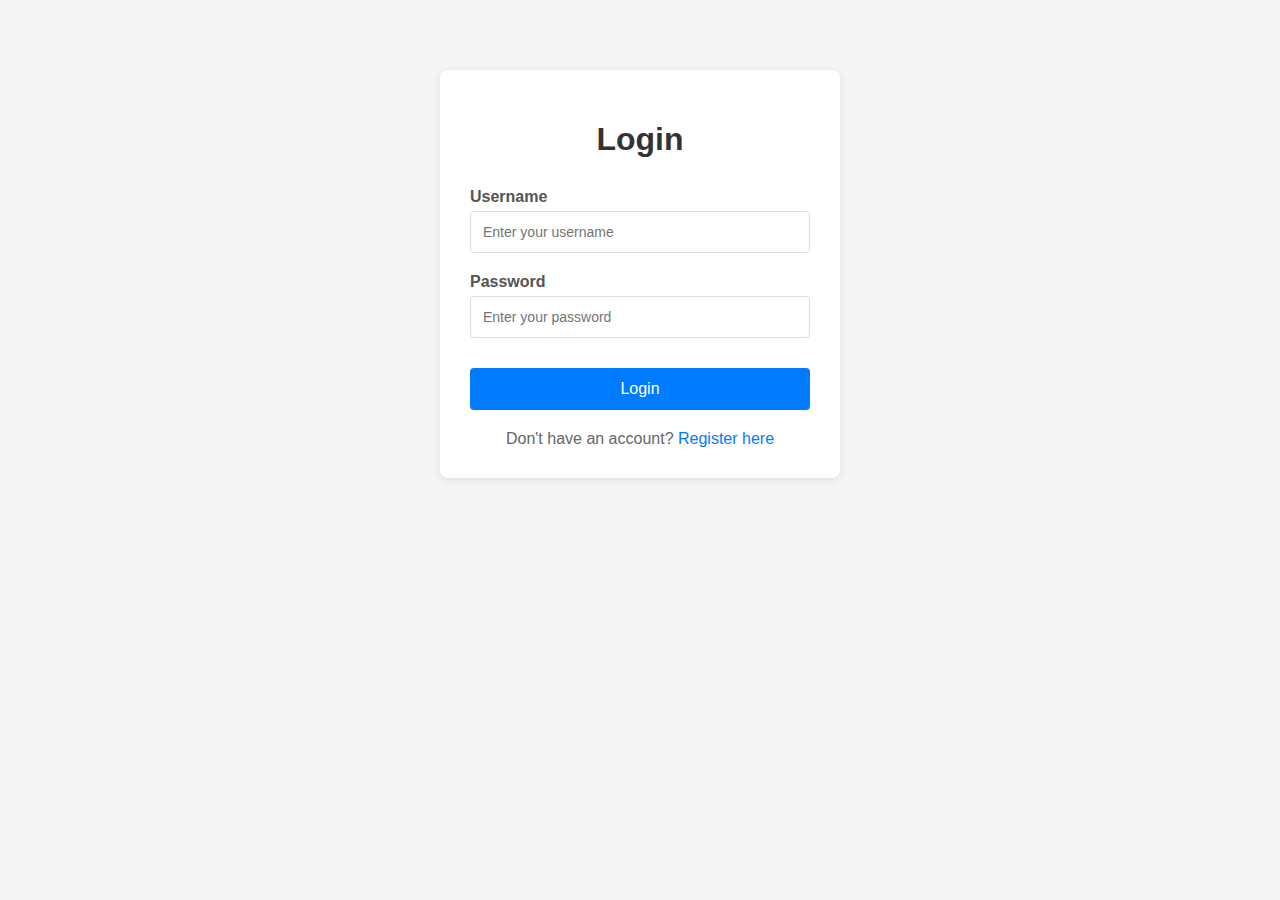
<file: index.html>
<!DOCTYPE html>
<html lang="en">
  <head>
    <meta charset="UTF-8" />
    <meta name="viewport" content="width=device-width, initial-scale=1.0" />
    <link rel="icon" type="image/x-icon" href="assets/images/favicon.ico" />
    <link rel="stylesheet" href="assets/css/styles.css" />
    <title>P2P Escrow - Trades</title>
    <style>
      body {
        font-family: Arial, sans-serif;
        max-width: 1200px;
        margin: 0 auto;
        padding: 20px;
      }
      h1 {
        color: #333;
      }
      .nav-links {
        margin: 20px 0;
      }
      .nav-links a {
        display: inline-block;
        padding: 10px 20px;
        background: #007bff;
        color: white;
        text-decoration: none;
        border-radius: 5px;
        margin-right: 10px;
      }
      .nav-links a:hover {
        background: #0056b3;
      }
      .nav-links a.chat-link {
        background: #28a745;
      }
      .nav-links a.chat-link:hover {
        background: #218838;
      }
      #trade-list {
        margin-top: 20px;
      }
      .trade-item {
        padding: 15px;
        border: 1px solid #ccc;
        margin: 10px 0;
        border-radius: 5px;
        background: #f9f9f9;
      }
      .trade-item a {
        color: #007bff;
        text-decoration: none;
        font-weight: bold;
      }
      .trade-item a:hover {
        text-decoration: underline;
      }
      .status {
        display: inline-block;
        padding: 3px 8px;
        border-radius: 3px;
        font-size: 12px;
        font-weight: bold;
      }
      .status.open {
        background: #28a745;
        color: white;
      }
      .status.in_progress {
        background: #ffc107;
        color: black;
      }
      .status.completed {
        background: #6c757d;
        color: white;
      }
      .status.cancelled {
        background: #dc3545;
        color: white;
      }
      .error {
        color: red;
        padding: 10px;
        background: #fee;
        border-radius: 5px;
      }
      .loading {
        color: #666;
        font-style: italic;
      }
    </style>
  </head>
  <body>
    <h1>P2P Escrow Trades</h1>

    <div class="nav-links">
      <a href="create_trade.html">Create a Trade</a>
      <a href="chats.html" class="chat-link">💬 My Chats</a>
      <a href="#" onclick="loadTrades(); return false;">Refresh</a>
      <span id="user-info" style="float: right; color: #666"></span>
    </div>

    <div id="trade-list">
      <p class="loading">Loading trades...</p>
    </div>

    <script src="assets/js/notification-system.js"></script>
    <script>
      const API_BASE = "http://localhost:8000";

      const userId = localStorage.getItem("user_id");
      const username = localStorage.getItem("username");

      if (!userId) {
        window.location.href = "login.html";
      }

      const userInfo = document.getElementById("user-info");
      if (userInfo && username) {
        userInfo.innerHTML = `
    Logged in as: <strong>${username}</strong> (ID: ${userId}) | 
    <a href="#" onclick="logout(); return false;">Logout</a>
  `;
      }

      function logout() {
        if (confirm("Are you sure you want to logout?")) {
          localStorage.removeItem("user_id");
          localStorage.removeItem("username");
          localStorage.removeItem("wallets");
          window.location.href = "login.html";
        }
      }

      async function loadTrades() {
        const container = document.getElementById("trade-list");
        container.innerHTML = '<p class="loading">Loading trades...</p>';

        try {
          const response = await fetch(`${API_BASE}/trades`);
          const result = await response.json();

          if (!result.success) {
            throw new Error(result.message || "Failed to load trades");
          }

          const trades = result.data;

          if (trades.length === 0) {
            container.innerHTML =
              '<p>No trades found. <a href="create_trade.html">Create one now!</a></p>';
            return;
          }

          container.innerHTML = trades
            .map(
              (trade) => `
      <div class="trade-item">
        <div>
          <a href="trade.html?trade=${trade.id}">Trade #${trade.id}</a>
          <span class="status ${
            trade.status
          }">${trade.status.toUpperCase()}</span>
        </div>
        <div style="margin-top: 8px;">
          <strong>${trade.asset}:</strong> ${trade.amount} | 
          <strong>Seller:</strong> ${trade.seller_name} | 
          <strong>Buyer:</strong> ${trade.buyer_name || "None"}
        </div>
      </div>
    `
            )
            .join("");
        } catch (error) {
          console.error("Error loading trades:", error);
          container.innerHTML = `
      <div class="error">
        <strong>Error loading trades:</strong> ${error.message}
        <br><br>
        Make sure your backend server is running on ${API_BASE}
      </div>
    `;
        }
      }

      loadTrades();
      // setInterval(loadTrades, 30000);
    </script>
    <!-- <script>
    const API_BASE = 'http://localhost:8000';

    // Check if user is logged in
    const userId = localStorage.getItem('user_id');
    const username = localStorage.getItem('username');

    if (!userId) {
      // Redirect to login if not logged in
      window.location.href = 'login.html';
    }

    // Display user info
    const userInfo = document.getElementById('user-info');
    if (userInfo && username) {
      userInfo.innerHTML = `
        Logged in as: <strong>${username}</strong> (ID: ${userId}) | 
        <a href="#" onclick="logout(); return false;">Logout</a>
      `;
    }

    function logout() {
      if (confirm('Are you sure you want to logout?')) {
        localStorage.removeItem('user_id');
        localStorage.removeItem('username');
        localStorage.removeItem('wallets');
        window.location.href = 'login.html';
      }
    }

    async function loadTrades() {
      const container = document.getElementById('trade-list');
      container.innerHTML = '<p class="loading">Loading trades...</p>';
      
      try {
        const response = await fetch(`${API_BASE}/trades`);
        
        if (!response.ok) {
          throw new Error(`HTTP error! status: ${response.status}`);
        }
        
        const trades = await response.json();
        
        if (trades.length === 0) {
          container.innerHTML = '<p>No trades found. <a href="create_trade.html">Create one now!</a></p>';
          return;
        }
        
        container.innerHTML = trades.map(trade => `
          <div class="trade-item">
            <div>
              <a href="trade.html?trade=${trade.id}">Trade #${trade.id}</a>
              <span class="status ${trade.status}">${trade.status.toUpperCase()}</span>
            </div>
            <div style="margin-top: 8px;">
              <strong>${trade.asset}:</strong> ${trade.amount} | 
              <strong>Seller:</strong> ${trade.seller_name} | 
              <strong>Buyer:</strong> ${trade.buyer_name || 'None'}
            </div>
          </div>
        `).join('');
        
      } catch (error) {
        console.error('Error loading trades:', error);
        container.innerHTML = `
          <div class="error">
            <strong>Error loading trades:</strong> ${error.message}
            <br><br>
            Make sure your backend server is running on ${API_BASE}
          </div>
        `;
      }
    }
    
    // Load trades when page loads
    loadTrades();
    
    // Optional: Auto-refresh every 30 seconds
    setInterval(loadTrades, 30000);
  </script> -->
  </body>
</html>
</file>
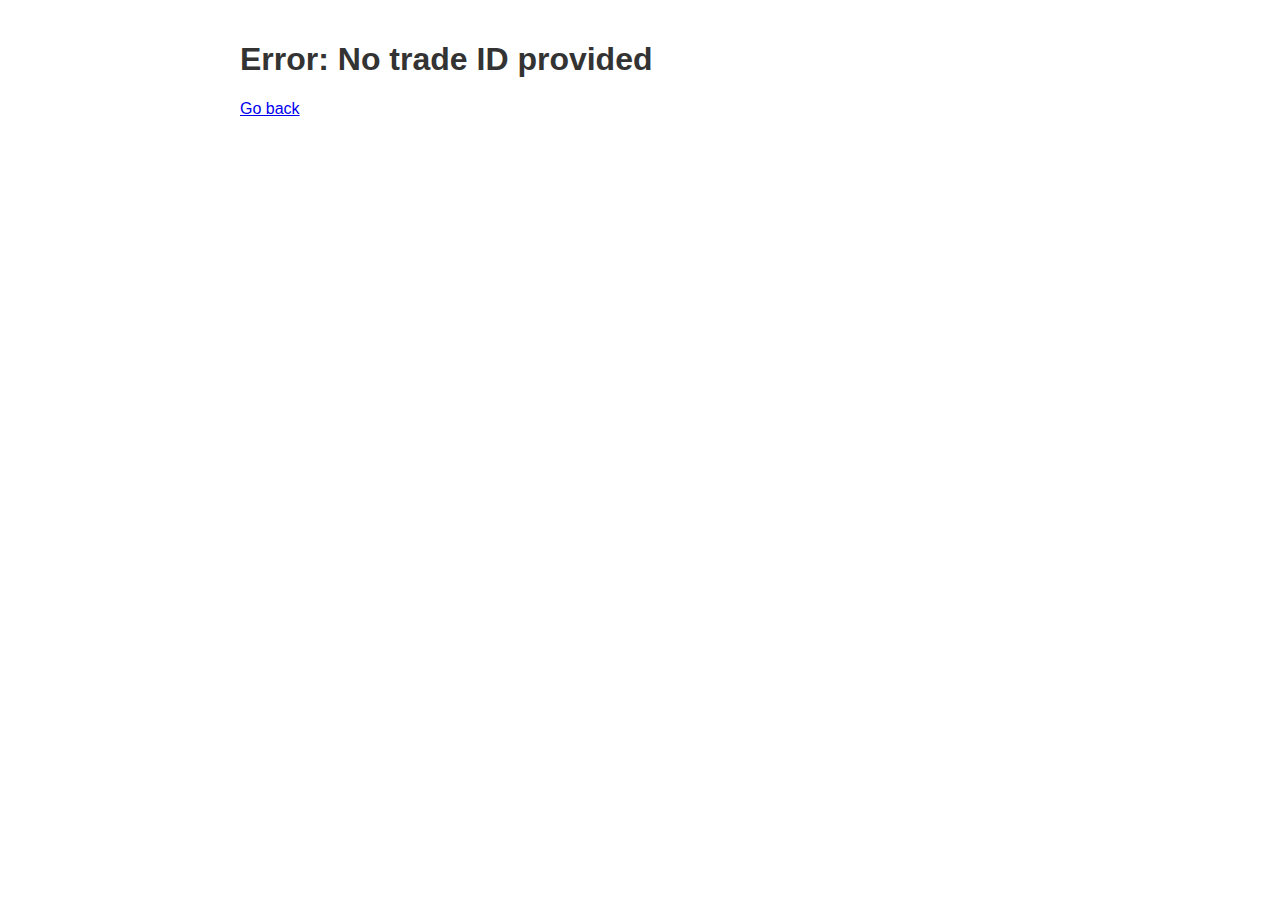
<file: chat copy.html>
<!DOCTYPE html>
<html lang="en">
  <head>
    <meta charset="UTF-8" />
    <meta name="viewport" content="width=device-width, initial-scale=1.0" />
    <title>Trade Chat - P2P Escrow</title>
    <style>
      body {
        font-family: Arial, sans-serif;
        max-width: 800px;
        margin: 0 auto;
        padding: 20px;
      }
      h1 {
        color: #333;
      }
      .nav-links {
        margin: 20px 0;
      }
      .nav-links a {
        color: #007bff;
        text-decoration: none;
      }
      .nav-links a:hover {
        text-decoration: underline;
      }
      .connection-status {
        padding: 10px;
        border-radius: 5px;
        margin: 10px 0;
        font-weight: bold;
      }
      .connected {
        background: #d4edda;
        color: #155724;
      }
      .disconnected {
        background: #f8d7da;
        color: #721c24;
      }
      .connecting {
        background: #fff3cd;
        color: #856404;
      }
      .user-input {
        margin: 15px 0;
        padding: 15px;
        background: #f9f9f9;
        border-radius: 5px;
      }
      .user-input input {
        padding: 8px;
        border: 1px solid #ccc;
        border-radius: 3px;
        width: 100px;
        margin-right: 10px;
      }
      .user-input button {
        padding: 8px 15px;
        background: #007bff;
        color: white;
        border: none;
        border-radius: 3px;
        cursor: pointer;
      }
      .user-input button:hover {
        background: #0056b3;
      }
      #chat-box {
        border: 1px solid #ccc;
        height: 400px;
        overflow-y: auto;
        padding: 15px;
        background: white;
        border-radius: 5px;
        margin: 15px 0;
      }
      .msg {
        margin: 10px 0;
        padding: 10px;
        border-radius: 5px;
      }
      .msg.me {
        background: #e3f2fd;
        text-align: right;
      }
      .msg.other {
        background: #f5f5f5;
      }
      .msg-sender {
        font-weight: bold;
        margin-bottom: 5px;
      }
      .msg.me .msg-sender {
        color: #1976d2;
      }
      .msg.other .msg-sender {
        color: #388e3c;
      }
      .msg-text {
        color: #333;
      }
      .msg-time {
        font-size: 11px;
        color: #666;
        margin-top: 5px;
      }
      #chat-form {
        display: flex;
        gap: 10px;
      }
      #message {
        flex: 1;
        padding: 10px;
        border: 1px solid #ccc;
        border-radius: 5px;
        font-size: 14px;
      }
      #chat-form button {
        padding: 10px 30px;
        background: #007bff;
        color: white;
        border: none;
        border-radius: 5px;
        cursor: pointer;
        font-size: 14px;
      }
      #chat-form button:hover {
        background: #0056b3;
      }
      #chat-form button:disabled {
        background: #ccc;
        cursor: not-allowed;
      }
      .system-message {
        text-align: center;
        color: #666;
        font-style: italic;
        padding: 10px;
      }
    </style>
  </head>
  <body>
    <h1>Trade Chat</h1>

    <div class="nav-links">
      <a href="#" onclick="goBackToTrade(); return false;"
        >← Back to Trade Details</a
      >
    </div>

    <div id="connection-status" class="connection-status disconnected">
      Disconnected
    </div>

    <div class="user-input" id="user-input-section">
      <label
        >Your User ID:
        <input type="number" id="user_id" placeholder="Enter ID" min="1" />
      </label>
      <button onclick="joinChat()" id="join-btn">Join Chat</button>
    </div>

    <div id="chat-box">
      <div class="system-message">
        Enter your User ID and click "Join Chat" to start
      </div>
    </div>

    <form id="chat-form" style="display: none">
      <input
        type="text"
        id="message"
        placeholder="Type a message..."
        autocomplete="off"
        disabled
      />
      <button type="submit" disabled>Send</button>
    </form>

    <script>
      const WS_URL = "ws://localhost:8080";
      const urlParams = new URLSearchParams(window.location.search);
      const tradeId = urlParams.get("trade");

      let ws = null;
      let userId = null;
      let isJoined = false;

      const chatBox = document.getElementById("chat-box");
      const form = document.getElementById("chat-form");
      const input = document.getElementById("message");
      const statusDiv = document.getElementById("connection-status");
      const submitBtn = form.querySelector('button[type="submit"]');

      if (!tradeId) {
        document.body.innerHTML =
          '<h1>Error: No trade ID provided</h1><a href="index.html">Go back</a>';
      }

      function updateStatus(status, message) {
        statusDiv.className = `connection-status ${status}`;
        statusDiv.textContent = message;
      }

      function connectWebSocket() {
        updateStatus("connecting", "Connecting to chat server...");

        ws = new WebSocket(WS_URL);

        ws.onopen = () => {
          updateStatus("connected", "Connected to chat server");
          console.log("WebSocket connected");
        };

        ws.onmessage = (event) => {
          try {
            const data = JSON.parse(event.data);
            handleMessage(data);
          } catch (error) {
            console.error("Error parsing message:", error);
          }
        };

        ws.onerror = (error) => {
          console.error("WebSocket error:", error);
          updateStatus("disconnected", "Connection error");
        };

        ws.onclose = () => {
          updateStatus("disconnected", "Disconnected from chat server");
          console.log("WebSocket disconnected");
          isJoined = false;
          input.disabled = true;
          submitBtn.disabled = true;

          // Attempt to reconnect after 3 seconds
          setTimeout(() => {
            if (!isJoined) {
              addSystemMessage("Attempting to reconnect...");
              connectWebSocket();
            }
          }, 3000);
        };
      }

      function joinChat() {
        const userIdInput = document.getElementById("user_id");
        userId = parseInt(userIdInput.value);

        if (!userId || userId < 1) {
          alert("Please enter a valid User ID");
          userIdInput.focus();
          return;
        }

        if (!ws || ws.readyState !== WebSocket.OPEN) {
          connectWebSocket();
          // Wait for connection then join
          const checkConnection = setInterval(() => {
            if (ws && ws.readyState === WebSocket.OPEN) {
              clearInterval(checkConnection);
              sendJoinMessage();
            }
          }, 100);
        } else {
          sendJoinMessage();
        }
      }

      function sendJoinMessage() {
        ws.send(
          JSON.stringify({
            action: "join",
            trade_id: parseInt(tradeId),
            sender_id: userId,
          })
        );

        addSystemMessage(`Joining chat for Trade #${tradeId}...`);
      }

      function handleMessage(data) {
        console.log("Received:", data);

        if (data.action === "joined") {
          isJoined = true;
          form.style.display = "flex";
          input.disabled = false;
          submitBtn.disabled = false;
          input.focus();
          document.getElementById("user-input-section").style.display = "none";
          addSystemMessage(`You joined the chat for Trade #${tradeId}`);
          return;
        }

        if (data.action === "left") {
          addSystemMessage("You left the chat");
          form.style.display = "none";
          return;
        }

        if (data.action === "message" && data.trade_id == tradeId) {
          const isMe = data.sender_id == userId;
          addMessage(data.sender_name, data.message, data.created_at, isMe);
        }

        if (data.error) {
          addSystemMessage(`Error: ${data.error}`);
        }
      }

      function addMessage(sender, message, timestamp, isMe) {
        const div = document.createElement("div");
        div.className = `msg ${isMe ? "me" : "other"}`;
        div.innerHTML = `
        <div class="msg-sender">${sender}</div>
        <div class="msg-text">${escapeHtml(message)}</div>
        <div class="msg-time">${timestamp}</div>
      `;
        chatBox.appendChild(div);
        chatBox.scrollTop = chatBox.scrollHeight;
      }

      function addSystemMessage(message) {
        const div = document.createElement("div");
        div.className = "system-message";
        div.textContent = message;
        chatBox.appendChild(div);
        chatBox.scrollTop = chatBox.scrollHeight;
      }

      function escapeHtml(text) {
        const div = document.createElement("div");
        div.textContent = text;
        return div.innerHTML;
      }

      form.addEventListener("submit", (e) => {
        e.preventDefault();

        const msg = input.value.trim();
        if (!msg) return;

        if (!ws || ws.readyState !== WebSocket.OPEN) {
          addSystemMessage("Not connected to chat server");
          return;
        }

        ws.send(
          JSON.stringify({
            action: "message",
            message: msg,
          })
        );

        input.value = "";
      });

      function goBackToTrade() {
        if (ws && ws.readyState === WebSocket.OPEN) {
          ws.send(
            JSON.stringify({
              action: "leave",
              trade_id: parseInt(tradeId),
            })
          );
          ws.close();
        }
        window.location.href = `trade.html?trade=${tradeId}`;
      }

      // Load previous messages from REST API
      async function loadPreviousMessages() {
        try {
          const response = await fetch(
            `http://localhost:8000/trades/${tradeId}/messages`
          );
          if (!response.ok) return;

          const messages = await response.json();
          chatBox.innerHTML = ""; // Clear system message

          if (messages.length === 0) {
            addSystemMessage("No previous messages");
          } else {
            messages.forEach((msg) => {
              const isMe = msg.sender_name === userId; // This won't work perfectly, but it's a start
              addMessage(msg.sender_name, msg.message, msg.created_at, false);
            });
          }
        } catch (error) {
          console.error("Error loading previous messages:", error);
        }
      }

      // Connect on page load
      connectWebSocket();
    </script>
  </body>
</html>
</file>
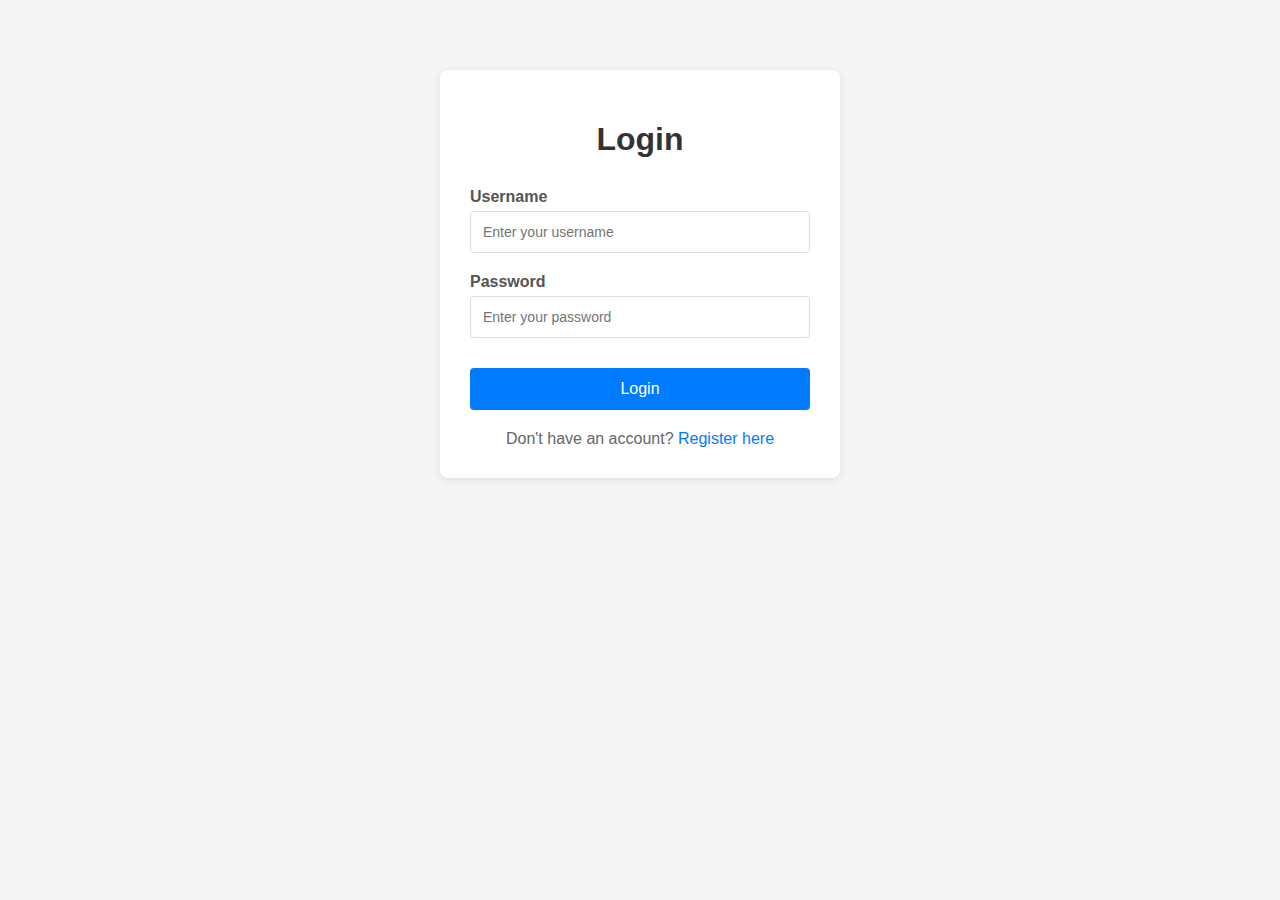
<file: chat.html>
<!DOCTYPE html>
<html lang="en">
  <head>
    <meta charset="UTF-8" />
    <meta name="viewport" content="width=device-width, initial-scale=1.0" />
    <title>Trade Chat - P2P Escrow</title>
    <style>
      body {
        font-family: Arial, sans-serif;
        max-width: 800px;
        margin: 0 auto;
        padding: 20px;
      }
      h1 {
        color: #333;
      }
      .nav-links {
        margin: 20px 0;
      }
      .nav-links a {
        color: #007bff;
        text-decoration: none;
      }
      .nav-links a:hover {
        text-decoration: underline;
      }
      .connection-status {
        padding: 10px;
        border-radius: 5px;
        margin: 10px 0;
        font-weight: bold;
      }
      .connected {
        background: #d4edda;
        color: #155724;
      }
      .disconnected {
        background: #f8d7da;
        color: #721c24;
      }
      .connecting {
        background: #fff3cd;
        color: #856404;
      }
      #chat-box {
        border: 1px solid #ccc;
        height: 400px;
        overflow-y: auto;
        padding: 15px;
        background: white;
        border-radius: 5px;
        margin: 15px 0;
      }
      .msg {
        margin: 10px 0;
        padding: 10px;
        border-radius: 5px;
      }
      .msg.me {
        background: #e3f2fd;
        text-align: right;
      }
      .msg.other {
        background: #f5f5f5;
      }
      .msg-sender {
        font-weight: bold;
        margin-bottom: 5px;
      }
      .msg.me .msg-sender {
        color: #1976d2;
      }
      .msg.other .msg-sender {
        color: #388e3c;
      }
      .msg-text {
        color: #333;
      }
      .msg-time {
        font-size: 11px;
        color: #666;
        margin-top: 5px;
      }
      #chat-form {
        display: flex;
        gap: 10px;
      }
      #message {
        flex: 1;
        padding: 10px;
        border: 1px solid #ccc;
        border-radius: 5px;
        font-size: 14px;
      }
      #chat-form button {
        padding: 10px 30px;
        background: #007bff;
        color: white;
        border: none;
        border-radius: 5px;
        cursor: pointer;
        font-size: 14px;
      }
      #chat-form button:hover {
        background: #0056b3;
      }
      #chat-form button:disabled {
        background: #ccc;
        cursor: not-allowed;
      }
      .system-message {
        text-align: center;
        color: #666;
        font-style: italic;
        padding: 10px;
      }
    </style>
  </head>
  <body>
    <h1>Trade Chat</h1>

    <div class="nav-links">
      <a href="#" onclick="goBackToTrade(); return false;"
        >← Back to Trade Details</a
      >
      <span id="user-info" style="float: right; color: #666"></span>
    </div>

    <div id="connection-status" class="connection-status connecting">
      Connecting...
    </div>

    <div id="chat-box">
      <div class="system-message">Connecting to chat...</div>
    </div>

    <form id="chat-form">
      <input
        type="text"
        id="message"
        placeholder="Type a message..."
        autocomplete="off"
        disabled
      />
      <button type="submit" disabled>Send</button>
    </form>

    <script>
      const WS_URL = "ws://localhost:8080";
      const API_BASE = "http://localhost:8000";
      const urlParams = new URLSearchParams(window.location.search);
      const tradeId = urlParams.get("trade");

      let ws = null;
      let userId = null;
      let username = null;
      let isJoined = false;

      const chatBox = document.getElementById("chat-box");
      const form = document.getElementById("chat-form");
      const input = document.getElementById("message");
      const statusDiv = document.getElementById("connection-status");
      const submitBtn = form.querySelector('button[type="submit"]');

      userId = localStorage.getItem("user_id");
      username = localStorage.getItem("username");

      if (!userId) {
        window.location.href = "login.html";
      }

      const userInfo = document.getElementById("user-info");
      if (userInfo && username) {
        userInfo.innerHTML = `Logged in as: <strong>${username}</strong>`;
      }

      if (!tradeId) {
        document.body.innerHTML =
          '<h1>Error: No trade ID provided</h1><a href="index.html">Go back</a>';
      }

      function updateStatus(status, message) {
        statusDiv.className = `connection-status ${status}`;
        statusDiv.textContent = message;
      }

      function connectWebSocket() {
        updateStatus("connecting", "Connecting to chat server...");
        ws = new WebSocket(WS_URL);

        ws.onopen = () => {
          updateStatus("connected", "Connected - Joining chat...");
          console.log("WebSocket connected");
          joinChat();
        };

        ws.onmessage = (event) => {
          try {
            const data = JSON.parse(event.data);
            handleMessage(data);
          } catch (error) {
            console.error("Error parsing message:", error);
          }
        };

        ws.onerror = (error) => {
          console.error("WebSocket error:", error);
          updateStatus("disconnected", "Connection error");
        };

        ws.onclose = () => {
          updateStatus("disconnected", "Disconnected from chat server");
          console.log("WebSocket disconnected");
          isJoined = false;
          input.disabled = true;
          submitBtn.disabled = true;

          setTimeout(() => {
            if (!isJoined) {
              addSystemMessage("Attempting to reconnect...");
              connectWebSocket();
            }
          }, 3000);
        };
      }

      function joinChat() {
        if (!ws || ws.readyState !== WebSocket.OPEN) {
          console.error("WebSocket not ready");
          return;
        }

        ws.send(
          JSON.stringify({
            action: "join",
            trade_id: parseInt(tradeId),
            sender_id: parseInt(userId),
          })
        );

        console.log(`Joining chat for Trade #${tradeId} as user ${userId}`);
      }

      function handleMessage(data) {
        console.log("Received:", data);

        if (data.action === "joined") {
          isJoined = true;
          form.style.display = "flex";
          input.disabled = false;
          submitBtn.disabled = false;
          input.focus();
          updateStatus("connected", `Connected to Trade #${tradeId} chat`);
          addSystemMessage(`You joined the chat for Trade #${tradeId}`);
          loadPreviousMessages();
          return;
        }

        if (data.action === "left") {
          addSystemMessage("You left the chat");
          form.style.display = "none";
          return;
        }

        if (data.action === "message" && data.trade_id == tradeId) {
          const isMe = data.sender_id == userId;
          addMessage(data.sender_name, data.message, data.created_at, isMe);
        }

        if (data.error) {
          addSystemMessage(`Error: ${data.error}`);
        }
      }

      function addMessage(sender, message, timestamp, isMe) {
        const div = document.createElement("div");
        div.className = `msg ${isMe ? "me" : "other"}`;
        div.innerHTML = `
          <div class="msg-sender">${sender}</div>
          <div class="msg-text">${escapeHtml(message)}</div>
          <div class="msg-time">${timestamp}</div>
        `;
        chatBox.appendChild(div);
        chatBox.scrollTop = chatBox.scrollHeight;
      }

      function addSystemMessage(message) {
        const div = document.createElement("div");
        div.className = "system-message";
        div.textContent = message;
        chatBox.appendChild(div);
        chatBox.scrollTop = chatBox.scrollHeight;
      }

      function escapeHtml(text) {
        const div = document.createElement("div");
        div.textContent = text;
        return div.innerHTML;
      }

      form.addEventListener("submit", (e) => {
        e.preventDefault();

        const msg = input.value.trim();
        if (!msg) return;

        if (!ws || ws.readyState !== WebSocket.OPEN) {
          addSystemMessage("Not connected to chat server");
          return;
        }

        ws.send(
          JSON.stringify({
            action: "message",
            message: msg,
          })
        );

        input.value = "";
      });

      function goBackToTrade() {
        if (ws && ws.readyState === WebSocket.OPEN) {
          ws.send(
            JSON.stringify({
              action: "leave",
              trade_id: parseInt(tradeId),
            })
          );
          ws.close();
        }
        window.location.href = `trade.html?trade=${tradeId}`;
      }

      async function loadPreviousMessages() {
        try {
          const response = await fetch(
            `${API_BASE}/trades/${tradeId}/messages`
          );

          if (!response.ok) {
            console.log("No previous messages endpoint available");
            return;
          }

          const result = await response.json();

          if (!result.success) {
            console.log("Could not load previous messages");
            return;
          }

          const messages = result.data;

          if (messages.length === 0) {
            addSystemMessage("No previous messages");
          } else {
            chatBox.innerHTML = "";
            messages.forEach((msg) => {
              const isMe = msg.sender_id == userId;
              addMessage(msg.sender_name, msg.message, msg.created_at, isMe);
            });
          }
        } catch (error) {
          console.error("Error loading previous messages:", error);
        }
      }

      connectWebSocket();
    </script>

    <!-- <script>
      const WS_URL = "ws://localhost:8080";
      const API_BASE = "http://localhost:8000";
      const urlParams = new URLSearchParams(window.location.search);
      const tradeId = urlParams.get("trade");

      let ws = null;
      let userId = null;
      let username = null;
      let isJoined = false;

      const chatBox = document.getElementById("chat-box");
      const form = document.getElementById("chat-form");
      const input = document.getElementById("message");
      const statusDiv = document.getElementById("connection-status");
      const submitBtn = form.querySelector('button[type="submit"]');

      // Check if user is logged in
      userId = localStorage.getItem('user_id');
      username = localStorage.getItem('username');

      if (!userId) {
        window.location.href = 'login.html';
      }

      // Display user info
      const userInfo = document.getElementById('user-info');
      if (userInfo && username) {
        userInfo.innerHTML = `Logged in as: <strong>${username}</strong>`;
      }

      if (!tradeId) {
        document.body.innerHTML =
          '<h1>Error: No trade ID provided</h1><a href="index.html">Go back</a>';
      }

      function updateStatus(status, message) {
        statusDiv.className = `connection-status ${status}`;
        statusDiv.textContent = message;
      }

      function connectWebSocket() {
        updateStatus("connecting", "Connecting to chat server...");

        ws = new WebSocket(WS_URL);

        ws.onopen = () => {
          updateStatus("connected", "Connected - Joining chat...");
          console.log("WebSocket connected");
          
          // Auto-join chat room
          joinChat();
        };

        ws.onmessage = (event) => {
          try {
            const data = JSON.parse(event.data);
            handleMessage(data);
          } catch (error) {
            console.error("Error parsing message:", error);
          }
        };

        ws.onerror = (error) => {
          console.error("WebSocket error:", error);
          updateStatus("disconnected", "Connection error");
        };

        ws.onclose = () => {
          updateStatus("disconnected", "Disconnected from chat server");
          console.log("WebSocket disconnected");
          isJoined = false;
          input.disabled = true;
          submitBtn.disabled = true;

          // Attempt to reconnect after 3 seconds
          setTimeout(() => {
            if (!isJoined) {
              addSystemMessage("Attempting to reconnect...");
              connectWebSocket();
            }
          }, 3000);
        };
      }

      function joinChat() {
        if (!ws || ws.readyState !== WebSocket.OPEN) {
          console.error("WebSocket not ready");
          return;
        }

        ws.send(
          JSON.stringify({
            action: "join",
            trade_id: parseInt(tradeId),
            sender_id: parseInt(userId),
          })
        );

        console.log(`Joining chat for Trade #${tradeId} as user ${userId}`);
      }

      function handleMessage(data) {
        console.log("Received:", data);

        if (data.action === "joined") {
          isJoined = true;
          form.style.display = "flex";
          input.disabled = false;
          submitBtn.disabled = false;
          input.focus();
          updateStatus("connected", `Connected to Trade #${tradeId} chat`);
          addSystemMessage(`You joined the chat for Trade #${tradeId}`);
          
          // Load previous messages
          loadPreviousMessages();
          return;
        }

        if (data.action === "left") {
          addSystemMessage("You left the chat");
          form.style.display = "none";
          return;
        }

        if (data.action === "message" && data.trade_id == tradeId) {
          const isMe = data.sender_id == userId;
          addMessage(data.sender_name, data.message, data.created_at, isMe);
        }

        if (data.error) {
          addSystemMessage(`Error: ${data.error}`);
        }
      }

      function addMessage(sender, message, timestamp, isMe) {
        const div = document.createElement("div");
        div.className = `msg ${isMe ? "me" : "other"}`;
        div.innerHTML = `
        <div class="msg-sender">${sender}</div>
        <div class="msg-text">${escapeHtml(message)}</div>
        <div class="msg-time">${timestamp}</div>
      `;
        chatBox.appendChild(div);
        chatBox.scrollTop = chatBox.scrollHeight;
      }

      function addSystemMessage(message) {
        const div = document.createElement("div");
        div.className = "system-message";
        div.textContent = message;
        chatBox.appendChild(div);
        chatBox.scrollTop = chatBox.scrollHeight;
      }

      function escapeHtml(text) {
        const div = document.createElement("div");
        div.textContent = text;
        return div.innerHTML;
      }

      form.addEventListener("submit", (e) => {
        e.preventDefault();

        const msg = input.value.trim();
        if (!msg) return;

        if (!ws || ws.readyState !== WebSocket.OPEN) {
          addSystemMessage("Not connected to chat server");
          return;
        }

        ws.send(
          JSON.stringify({
            action: "message",
            message: msg,
          })
        );

        input.value = "";
      });

      function goBackToTrade() {
        if (ws && ws.readyState === WebSocket.OPEN) {
          ws.send(
            JSON.stringify({
              action: "leave",
              trade_id: parseInt(tradeId),
            })
          );
          ws.close();
        }
        window.location.href = `trade.html?trade=${tradeId}`;
      }

      // Load previous messages from REST API
      async function loadPreviousMessages() {
        try {
          const response = await fetch(
            `${API_BASE}/trades/${tradeId}/messages`
          );
          
          if (!response.ok) {
            console.log("No previous messages endpoint available");
            return;
          }

          const messages = await response.json();

          if (messages.length === 0) {
            addSystemMessage("No previous messages");
          } else {
            // Clear system messages
            chatBox.innerHTML = "";
            
            messages.forEach((msg) => {
              const isMe = msg.sender_id == userId;
              addMessage(msg.sender_name, msg.message, msg.created_at, isMe);
            });
          }
        } catch (error) {
          console.error("Error loading previous messages:", error);
        }
      }

      // Connect on page load
      connectWebSocket();
    </script> -->
  </body>
</html>
</file>
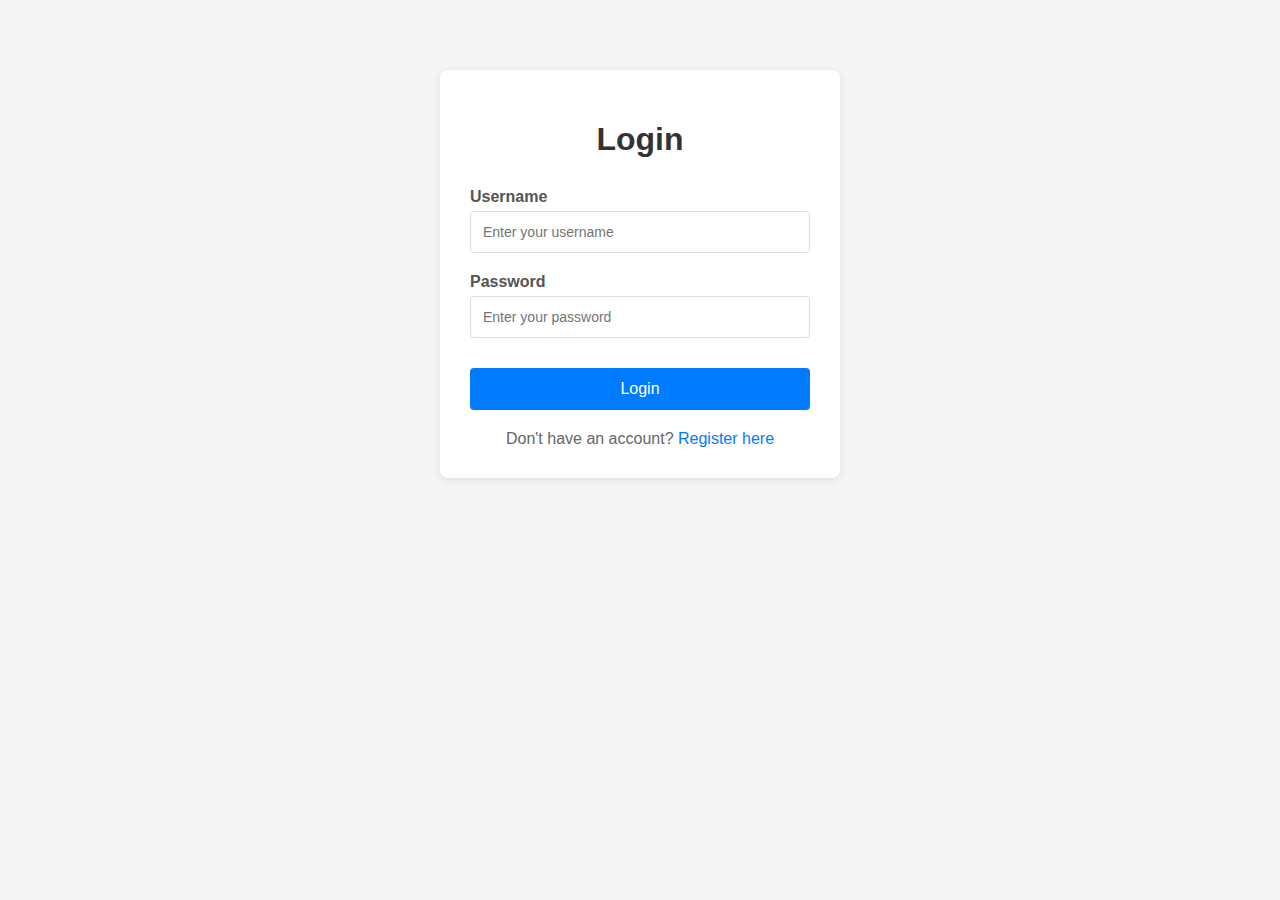
<file: chats.html>
<!DOCTYPE html>
<html lang="en">
  <head>
    <meta charset="UTF-8" />
    <meta name="viewport" content="width=device-width, initial-scale=1.0" />
    <title>My Chats - P2P Escrow</title>
    <style>
      body {
        font-family: Arial, sans-serif;
        max-width: 1000px;
        margin: 0 auto;
        padding: 20px;
      }
      h1 {
        color: #333;
      }
      .nav-links {
        margin: 20px 0;
      }
      .nav-links a {
        display: inline-block;
        padding: 10px 20px;
        background: #007bff;
        color: white;
        text-decoration: none;
        border-radius: 5px;
        margin-right: 10px;
      }
      .nav-links a:hover {
        background: #0056b3;
      }
      #chat-list {
        margin-top: 20px;
      }
      .chat-item {
        padding: 15px;
        border: 1px solid #ddd;
        margin: 10px 0;
        border-radius: 5px;
        background: white;
        cursor: pointer;
        transition: all 0.2s;
        display: flex;
        justify-content: space-between;
        align-items: center;
      }
      .chat-item:hover {
        background: #f8f9fa;
        border-color: #007bff;
        transform: translateY(-2px);
        box-shadow: 0 2px 8px rgba(0, 0, 0, 0.1);
      }
      .chat-info {
        flex: 1;
      }
      .chat-header {
        display: flex;
        align-items: center;
        gap: 10px;
        margin-bottom: 8px;
      }
      .trade-id {
        font-weight: bold;
        color: #007bff;
        font-size: 16px;
      }
      .status {
        display: inline-block;
        padding: 3px 8px;
        border-radius: 3px;
        font-size: 11px;
        font-weight: bold;
      }
      .status.open {
        background: #28a745;
        color: white;
      }
      .status.in_progress {
        background: #ffc107;
        color: black;
      }
      .status.completed {
        background: #6c757d;
        color: white;
      }
      .status.cancelled {
        background: #dc3545;
        color: white;
      }
      .chat-details {
        color: #666;
        font-size: 14px;
        margin-bottom: 5px;
      }
      .chat-meta {
        display: flex;
        gap: 15px;
        font-size: 12px;
        color: #999;
      }
      .message-count {
        color: #007bff;
        font-weight: 500;
      }
      .error {
        color: red;
        padding: 15px;
        background: #fee;
        border-radius: 5px;
        border: 1px solid #fcc;
      }
      .loading {
        text-align: center;
        color: #666;
        padding: 40px;
        font-style: italic;
      }
      .empty-state {
        text-align: center;
        padding: 60px 20px;
        color: #999;
      }
      .empty-state-icon {
        font-size: 64px;
        margin-bottom: 20px;
      }
    </style>
  </head>
  <body>
    <h1>My Chats</h1>

    <div class="nav-links">
      <a href="index.html">← Back to Trades</a>
      <a href="#" onclick="loadChats(); return false;">Refresh</a>
      <span id="user-info" style="float: right; color: #666"></span>
    </div>

    <div id="chat-list">
      <div class="loading">Loading your chats...</div>
    </div>

    <script src="assets/js/notification-system.js"></script>
    <script>
      const API_BASE = "http://localhost:8000";

      const userId = localStorage.getItem("user_id");
      const username = localStorage.getItem("username");

      if (!userId) {
        window.location.href = "login.html";
      }

      const userInfo = document.getElementById("user-info");
      if (userInfo && username) {
        userInfo.innerHTML = `
    Logged in as: <strong>${username}</strong> | 
    <a href="#" onclick="logout(); return false;" style="color: #dc3545;">Logout</a>
  `;
      }

      function logout() {
        if (confirm("Are you sure you want to logout?")) {
          localStorage.removeItem("user_id");
          localStorage.removeItem("username");
          window.location.href = "login.html";
        }
      }

      async function loadChats() {
        const container = document.getElementById("chat-list");
        container.innerHTML =
          '<div class="loading">Loading your chats...</div>';

        try {
          const response = await fetch(
            `${API_BASE}/trades/user/${userId}/chats`
          );
          const result = await response.json();

          if (!result.success) {
            throw new Error(result.message || "Failed to load chats");
          }

          const chats = result.data;

          if (chats.length === 0) {
            container.innerHTML = `
        <div class="empty-state">
          <div class="empty-state-icon">💬</div>
          <h2>No chats yet</h2>
          <p>Start trading to begin conversations with other users</p>
          <a href="index.html" style="color: #007bff; text-decoration: none;">Browse Trades →</a>
        </div>
      `;
            return;
          }

          container.innerHTML = chats
            .map((chat) => {
              const timeAgo = formatTimeAgo(chat.last_message_at);

              return `
        <div class="chat-item" onclick="openChat(${chat.id})">
          <div class="chat-info">
            <div class="chat-header">
              <span class="trade-id">Trade #${chat.id}</span>
              <span class="status ${
                chat.status
              }">${chat.status.toUpperCase()}</span>
            </div>
            <div class="chat-details">
              <strong>${chat.asset}:</strong> ${chat.amount} | 
              <strong>With:</strong> ${chat.counterparty_name || "Unknown"}
            </div>
            <div class="chat-meta">
              <span class="message-count">${chat.message_count} message${
                chat.message_count !== 1 ? "s" : ""
              }</span>
              <span>Last activity: ${timeAgo}</span>
            </div>
          </div>
        </div>
      `;
            })
            .join("");
        } catch (error) {
          console.error("Error loading chats:", error);
          container.innerHTML = `
      <div class="error">
        <strong>Error loading chats:</strong> ${error.message}
        <br><br>
        Make sure your backend server is running on ${API_BASE}
      </div>
    `;
        }
      }

      function openChat(tradeId) {
        window.location.href = `chat.html?trade=${tradeId}`;
      }

      function formatTimeAgo(timestamp) {
        if (!timestamp) return "Never";

        const now = new Date();
        const then = new Date(timestamp);
        const seconds = Math.floor((now - then) / 1000);

        if (seconds < 60) return "Just now";
        if (seconds < 3600) return Math.floor(seconds / 60) + "m ago";
        if (seconds < 86400) return Math.floor(seconds / 3600) + "h ago";
        if (seconds < 604800) return Math.floor(seconds / 86400) + "d ago";

        return then.toLocaleDateString();
      }

      loadChats();
    </script>
    <!-- <script>
    const API_BASE = 'http://localhost:8000';

    // Check if user is logged in
    const userId = localStorage.getItem('user_id');
    const username = localStorage.getItem('username');

    if (!userId) {
      window.location.href = 'login.html';
    }

    // Display user info
    const userInfo = document.getElementById('user-info');
    if (userInfo && username) {
      userInfo.innerHTML = `
        Logged in as: <strong>${username}</strong> | 
        <a href="#" onclick="logout(); return false;" style="color: #dc3545;">Logout</a>
      `;
    }

    function logout() {
      if (confirm('Are you sure you want to logout?')) {
        localStorage.removeItem('user_id');
        localStorage.removeItem('username');
        window.location.href = 'login.html';
      }
    }

    async function loadChats() {
      const container = document.getElementById('chat-list');
      container.innerHTML = '<div class="loading">Loading your chats...</div>';
      
      try {
        const response = await fetch(`${API_BASE}/trades/user/${userId}/chats`);
        
        if (!response.ok) {
          throw new Error(`HTTP error! status: ${response.status}`);
        }
        
        const chats = await response.json();
        
        if (chats.length === 0) {
          container.innerHTML = `
            <div class="empty-state">
              <div class="empty-state-icon">💬</div>
              <h2>No chats yet</h2>
              <p>Start trading to begin conversations with other users</p>
              <a href="index.html" style="color: #007bff; text-decoration: none;">Browse Trades →</a>
            </div>
          `;
          return;
        }
        
        container.innerHTML = chats.map(chat => {
          const timeAgo = formatTimeAgo(chat.last_message_at);
          
          return `
            <div class="chat-item" onclick="openChat(${chat.id})">
              <div class="chat-info">
                <div class="chat-header">
                  <span class="trade-id">Trade #${chat.id}</span>
                  <span class="status ${chat.status}">${chat.status.toUpperCase()}</span>
                </div>
                <div class="chat-details">
                  <strong>${chat.asset}:</strong> ${chat.amount} | 
                  <strong>With:</strong> ${chat.counterparty_name || 'Unknown'}
                </div>
                <div class="chat-meta">
                  <span class="message-count">${chat.message_count} message${chat.message_count !== 1 ? 's' : ''}</span>
                  <span>Last activity: ${timeAgo}</span>
                </div>
              </div>
            </div>
          `;
        }).join('');
        
      } catch (error) {
        console.error('Error loading chats:', error);
        container.innerHTML = `
          <div class="error">
            <strong>Error loading chats:</strong> ${error.message}
            <br><br>
            Make sure your backend server is running on ${API_BASE}
          </div>
        `;
      }
    }

    function openChat(tradeId) {
      window.location.href = `chat.html?trade=${tradeId}`;
    }

    function formatTimeAgo(timestamp) {
      if (!timestamp) return 'Never';
      
      const now = new Date();
      const then = new Date(timestamp);
      const seconds = Math.floor((now - then) / 1000);
      
      if (seconds < 60) return 'Just now';
      if (seconds < 3600) return Math.floor(seconds / 60) + 'm ago';
      if (seconds < 86400) return Math.floor(seconds / 3600) + 'h ago';
      if (seconds < 604800) return Math.floor(seconds / 86400) + 'd ago';
      
      return then.toLocaleDateString();
    }
    
    // Load chats when page loads
    loadChats();
  </script> -->
  </body>
</html>
</file>
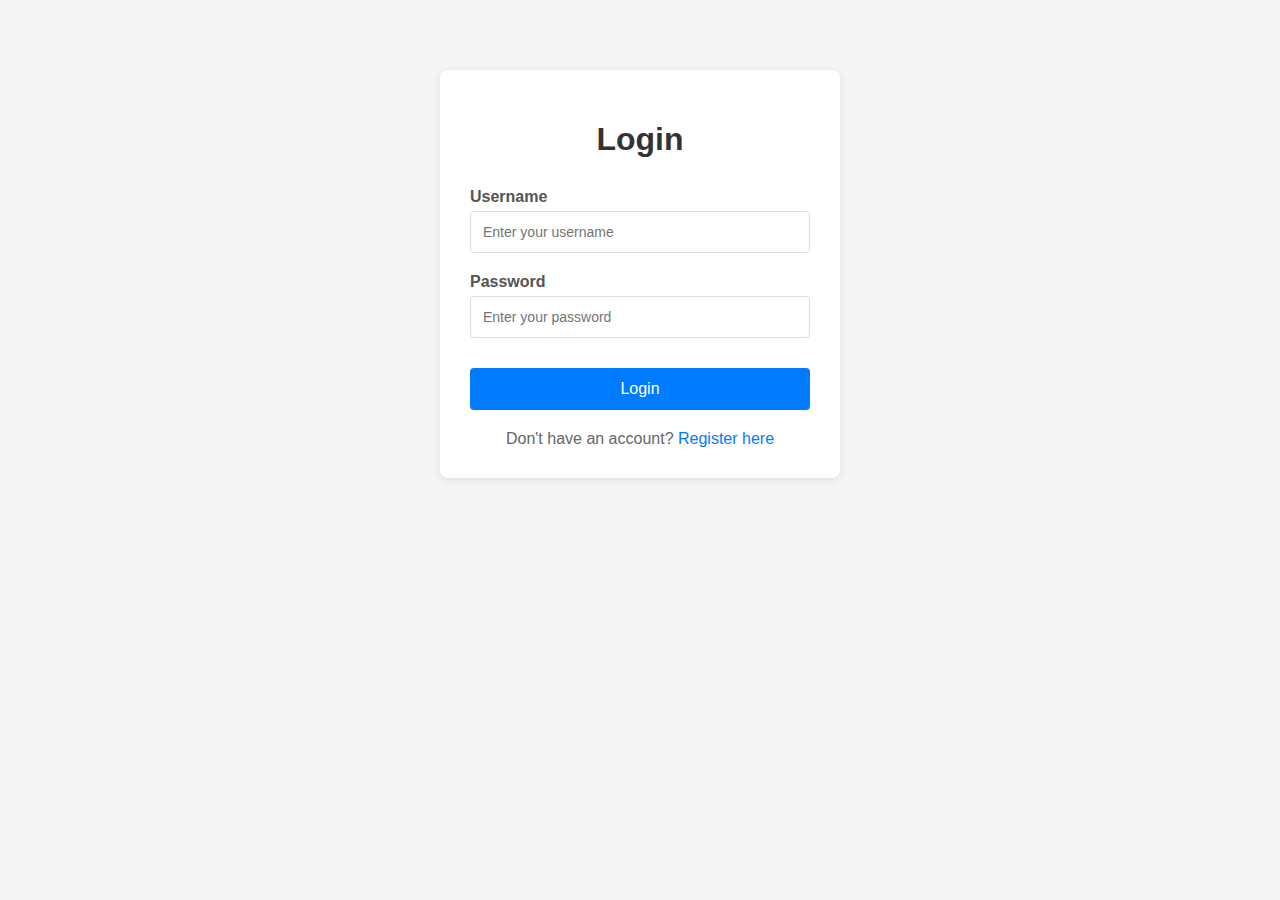
<file: create_trade.html>
<!DOCTYPE html>
<html lang="en">
  <head>
    <meta charset="UTF-8" />
    <meta name="viewport" content="width=device-width, initial-scale=1.0" />
    <title>Create Trade - P2P Escrow</title>
    <style>
      body {
        font-family: Arial, sans-serif;
        max-width: 600px;
        margin: 0 auto;
        padding: 20px;
      }
      h1 {
        color: #333;
      }
      .nav-links {
        margin: 20px 0;
      }
      .nav-links a {
        color: #007bff;
        text-decoration: none;
      }
      .nav-links a:hover {
        text-decoration: underline;
      }
      form {
        background: #f9f9f9;
        padding: 20px;
        border-radius: 5px;
        border: 1px solid #ccc;
      }
      .form-group {
        margin-bottom: 15px;
      }
      label {
        display: block;
        margin-bottom: 5px;
        font-weight: bold;
        color: #333;
      }
      input,
      select {
        width: 100%;
        padding: 10px;
        border: 1px solid #ccc;
        border-radius: 3px;
        font-size: 14px;
        box-sizing: border-box;
      }
      button {
        padding: 12px 30px;
        background: #007bff;
        color: white;
        border: none;
        border-radius: 5px;
        cursor: pointer;
        font-size: 16px;
        width: 100%;
      }
      button:hover {
        background: #0056b3;
      }
      button:disabled {
        background: #ccc;
        cursor: not-allowed;
      }
      #result {
        margin-top: 20px;
        padding: 15px;
        border-radius: 5px;
      }
      .success {
        background: #d4edda;
        color: #155724;
        border: 1px solid #c3e6cb;
      }
      .error {
        background: #f8d7da;
        color: #721c24;
        border: 1px solid #f5c6cb;
      }
    </style>
  </head>
  <body>
    <h1>Create a Trade</h1>

    <div class="nav-links">
      <a href="index.html">← Back to Trades List</a>
      <span id="user-info" style="float: right; color: #666"></span>
    </div>

    <form id="create-trade-form">
      <div class="form-group">
        <label for="asset">Asset:</label>
        <select id="asset" name="asset" required>
          <option value="">Select asset...</option>
          <option value="BTC">Bitcoin (BTC)</option>
          <option value="ETH">Ethereum (ETH)</option>
          <option value="USDT">Tether (USDT)</option>
          <option value="BNB">Binance Coin (BNB)</option>
          <option value="SOL">Solana (SOL)</option>
          <option value="ADA">Cardano (ADA)</option>
          <option value="XRP">Ripple (XRP)</option>
          <option value="DOT">Polkadot (DOT)</option>
          <option value="DOGE">Dogecoin (DOGE)</option>
          <option value="LTC">Litecoin (LTC)</option>
        </select>
      </div>

      <div class="form-group">
        <label for="amount">Amount:</label>
        <input
          type="number"
          id="amount"
          name="amount"
          step="0.01"
          required
          placeholder="e.g., 0.5"
        />
      </div>

      <button type="submit" id="submit-btn">Create Trade</button>
    </form>

    <div id="result"></div>

    <script>
      const API_BASE = "http://localhost:8000";
      const form = document.getElementById("create-trade-form");
      const result = document.getElementById("result");
      const submitBtn = document.getElementById("submit-btn");

      const userId = localStorage.getItem("user_id");
      const username = localStorage.getItem("username");

      if (!userId) {
        window.location.href = "login.html";
      }

      const userInfo = document.getElementById("user-info");
      if (userInfo && username) {
        userInfo.innerHTML = `Logged in as: <strong>${username}</strong>`;
      }

      form.addEventListener("submit", async (e) => {
        e.preventDefault();

        const formData = new FormData(form);
        const data = {
          seller_id: parseInt(userId),
          asset: formData.get("asset"),
          amount: parseFloat(formData.get("amount")),
        };

        if (!data.seller_id || !data.asset || !data.amount) {
          showResult("Please fill in all fields", "error");
          return;
        }

        submitBtn.disabled = true;
        submitBtn.textContent = "Creating...";
        result.innerHTML = "";

        try {
          const response = await fetch(`${API_BASE}/trades`, {
            method: "POST",
            headers: {
              "Content-Type": "application/json",
            },
            body: JSON.stringify(data),
          });

          const responseData = await response.json();

          if (!responseData.success) {
            throw new Error(responseData.message || "Failed to create trade");
          }

          const tradeData = responseData.data;
          showResult(
            `${responseData.message} Trade ID: ${tradeData.id}. <a href="trade.html?trade=${tradeData.id}">View Trade</a>`,
            "success"
          );

          form.reset();
        } catch (error) {
          console.error("Error creating trade:", error);
          showResult(`Error: ${error.message}`, "error");
        } finally {
          submitBtn.disabled = false;
          submitBtn.textContent = "Create Trade";
        }
      });

      function showResult(message, type) {
        result.innerHTML = message;
        result.className = type;
        result.style.display = "block";
      }
    </script>
    <!-- <script>
      const API_BASE = "http://localhost:8000";
      const form = document.getElementById("create-trade-form");
      const result = document.getElementById("result");
      const submitBtn = document.getElementById("submit-btn");

      // Check if user is logged in
      const userId = localStorage.getItem("user_id");
      const username = localStorage.getItem("username");

      if (!userId) {
        window.location.href = "login.html";
      }

      // Display user info
      const userInfo = document.getElementById("user-info");
      if (userInfo && username) {
        userInfo.innerHTML = `Logged in as: <strong>${username}</strong>`;
      }

      form.addEventListener("submit", async (e) => {
        e.preventDefault();

        // Get form data
        const formData = new FormData(form);
        const data = {
          seller_id: parseInt(userId), // Use logged-in user ID
          asset: formData.get("asset"),
          amount: parseFloat(formData.get("amount")),
        };

        // Validate
        if (!data.seller_id || !data.asset || !data.amount) {
          showResult("Please fill in all fields", "error");
          return;
        }

        // Disable submit button
        submitBtn.disabled = true;
        submitBtn.textContent = "Creating...";
        result.innerHTML = "";

        try {
          const response = await fetch(`${API_BASE}/trades`, {
            method: "POST",
            headers: {
              "Content-Type": "application/json",
            },
            body: JSON.stringify(data),
          });

          const responseData = await response.json();

          if (!response.ok) {
            throw new Error(
              responseData.error || `HTTP error! status: ${response.status}`
            );
          }

          if (responseData.error) {
            throw new Error(responseData.error);
          }

          showResult(
            `Trade created successfully! Trade ID: ${responseData.id}. <a href="trade.html?trade=${responseData.id}">View Trade</a>`,
            "success"
          );

          // Reset form
          form.reset();
        } catch (error) {
          console.error("Error creating trade:", error);
          showResult(`Error: ${error.message}`, "error");
        } finally {
          submitBtn.disabled = false;
          submitBtn.textContent = "Create Trade";
        }
      });

      function showResult(message, type) {
        result.innerHTML = message;
        result.className = type;
        result.style.display = "block";
      }
    </script> -->
  </body>
</html>
</file>
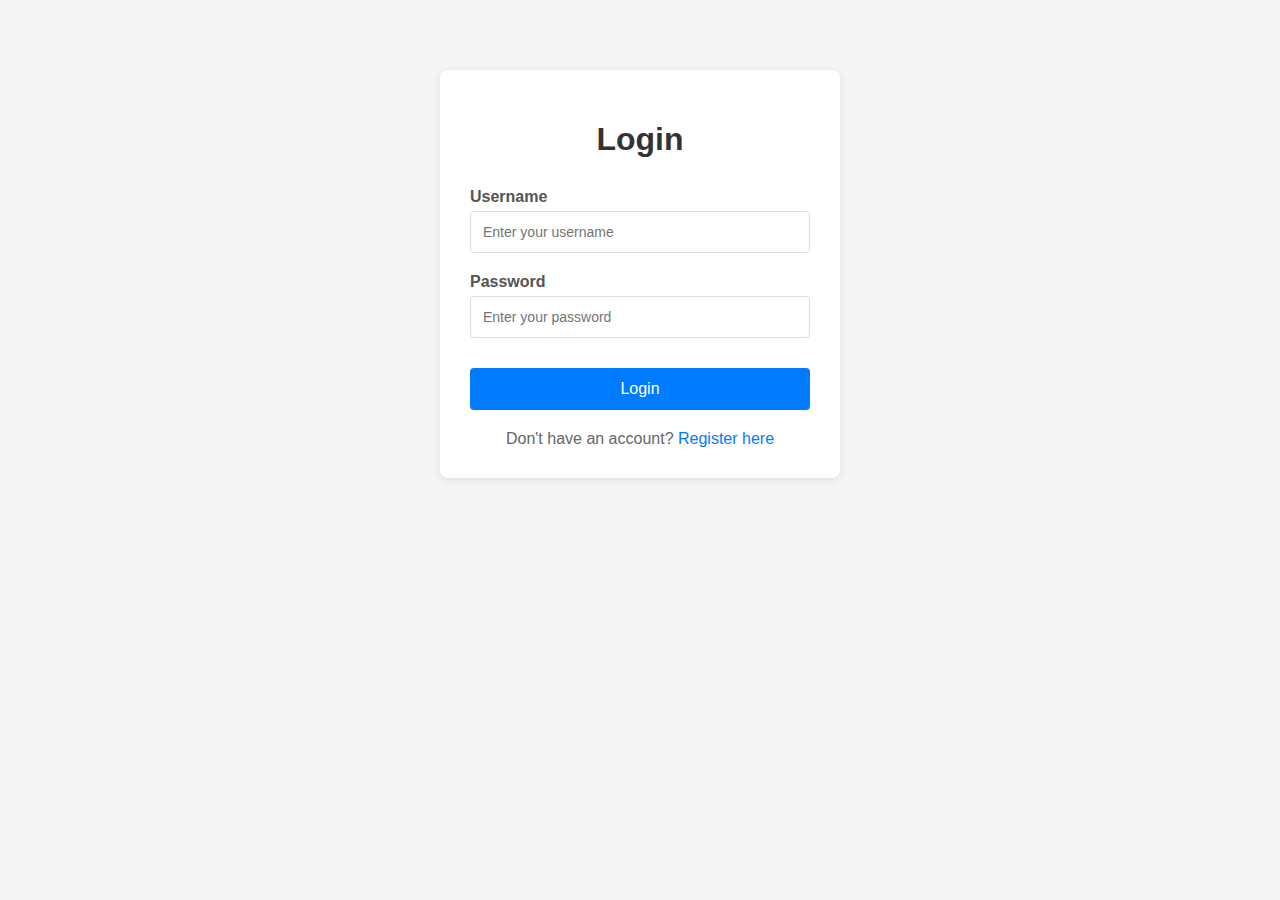
<file: login.html>
<!DOCTYPE html>
<html lang="en">
  <head>
    <meta charset="UTF-8" />
    <meta name="viewport" content="width=device-width, initial-scale=1.0" />
    <title>Login - P2P Escrow</title>
    <style>
      body {
        font-family: Arial, sans-serif;
        max-width: 400px;
        margin: 50px auto;
        padding: 20px;
        background: #f5f5f5;
      }
      .auth-container {
        background: white;
        padding: 30px;
        border-radius: 8px;
        box-shadow: 0 2px 10px rgba(0, 0, 0, 0.1);
      }
      h1 {
        color: #333;
        text-align: center;
        margin-bottom: 30px;
      }
      .form-group {
        margin-bottom: 20px;
      }
      label {
        display: block;
        margin-bottom: 5px;
        font-weight: bold;
        color: #555;
      }
      input {
        width: 100%;
        padding: 12px;
        border: 1px solid #ddd;
        border-radius: 4px;
        font-size: 14px;
        box-sizing: border-box;
      }
      input:focus {
        outline: none;
        border-color: #007bff;
      }
      button {
        width: 100%;
        padding: 12px;
        background: #007bff;
        color: white;
        border: none;
        border-radius: 4px;
        font-size: 16px;
        cursor: pointer;
        margin-top: 10px;
      }
      button:hover {
        background: #0056b3;
      }
      button:disabled {
        background: #ccc;
        cursor: not-allowed;
      }
      .message {
        padding: 12px;
        border-radius: 4px;
        margin-bottom: 20px;
        text-align: center;
      }
      .success {
        background: #d4edda;
        color: #155724;
        border: 1px solid #c3e6cb;
      }
      .error {
        background: #f8d7da;
        color: #721c24;
        border: 1px solid #f5c6cb;
      }
      .link-text {
        text-align: center;
        margin-top: 20px;
        color: #666;
      }
      .link-text a {
        color: #007bff;
        text-decoration: none;
      }
      .link-text a:hover {
        text-decoration: underline;
      }
    </style>
  </head>
  <body>
    <div class="auth-container">
      <h1>Login</h1>

      <div id="message"></div>

      <form id="login-form">
        <div class="form-group">
          <label for="username">Username</label>
          <input
            type="text"
            id="username"
            name="username"
            required
            placeholder="Enter your username"
            autocomplete="username"
          />
        </div>

        <div class="form-group">
          <label for="password">Password</label>
          <input
            type="password"
            id="password"
            name="password"
            required
            placeholder="Enter your password"
            autocomplete="current-password"
          />
        </div>

        <button type="submit" id="submit-btn">Login</button>
      </form>

      <div class="link-text">
        Don't have an account? <a href="register.html">Register here</a>
      </div>
    </div>

    <script>
      const API_BASE = "http://localhost:8000";
      const form = document.getElementById("login-form");
      const messageDiv = document.getElementById("message");
      const submitBtn = document.getElementById("submit-btn");

      if (localStorage.getItem("user_id")) {
        showMessage("You are already logged in!", "success");
        setTimeout(() => {
          window.location.href = "index.html";
        }, 1500);
      }

      form.addEventListener("submit", async (e) => {
        e.preventDefault();

        const username = document.getElementById("username").value.trim();
        const password = document.getElementById("password").value;

        if (!username || !password) {
          showMessage("Please enter both username and password", "error");
          return;
        }

        submitBtn.disabled = true;
        submitBtn.textContent = "Logging in...";
        messageDiv.innerHTML = "";

        try {
          const response = await fetch(`${API_BASE}/login`, {
            method: "POST",
            headers: {
              "Content-Type": "application/json",
            },
            body: JSON.stringify({ username, password }),
          });

          const result = await response.json();

          if (!result.success) {
            throw new Error(result.message || "Login failed");
          }

          showMessage("Login successful! Redirecting...", "success");

          const userData = result.data;
          localStorage.setItem("user_id", userData.id);
          localStorage.setItem("username", userData.username);

          if (userData.wallets) {
            localStorage.setItem("wallets", JSON.stringify(userData.wallets));
          }

          setTimeout(() => {
            window.location.href = "index.html";
          }, 1000);
        } catch (error) {
          console.error("Login error:", error);
          showMessage(error.message, "error");
        } finally {
          submitBtn.disabled = false;
          submitBtn.textContent = "Login";
        }
      });

      function showMessage(text, type) {
        messageDiv.innerHTML = text;
        messageDiv.className = `message ${type}`;
        messageDiv.style.display = "block";
      }
    </script>

    <!-- <script>
    const API_BASE = 'http://localhost:8000';
    const form = document.getElementById('login-form');
    const messageDiv = document.getElementById('message');
    const submitBtn = document.getElementById('submit-btn');

    // Check if already logged in
    if (localStorage.getItem('user_id')) {
      showMessage('You are already logged in!', 'success');
      setTimeout(() => {
        window.location.href = 'index.html';
      }, 1500);
    }

    form.addEventListener('submit', async (e) => {
      e.preventDefault();
      
      const username = document.getElementById('username').value.trim();
      const password = document.getElementById('password').value;

      if (!username || !password) {
        showMessage('Please enter both username and password', 'error');
        return;
      }

      // Disable button
      submitBtn.disabled = true;
      submitBtn.textContent = 'Logging in...';
      messageDiv.innerHTML = '';

      try {
        const response = await fetch(`${API_BASE}/login`, {
          method: 'POST',
          headers: {
            'Content-Type': 'application/json',
          },
          body: JSON.stringify({ username, password })
        });

        const data = await response.json();

        if (!response.ok || data.error) {
          throw new Error(data.error || 'Login failed');
        }

        showMessage('Login successful! Redirecting...', 'success');
        console.log('Login data:', data);
        const {data: userData} = data;
        // Save user data to localStorage
        localStorage.setItem('user_id', userData.id);
        localStorage.setItem('username', userData.username);
        localStorage.setItem('wallets', JSON.stringify(userData.wallets));

        // Redirect after 1 second
        setTimeout(() => {
          window.location.href = 'index.html';
        }, 1000);

      } catch (error) {
        console.error('Login error:', error);
        showMessage(error.message, 'error');
      } finally {
        submitBtn.disabled = false;
        submitBtn.textContent = 'Login';
      }
    });

    function showMessage(text, type) {
      messageDiv.innerHTML = text;
      messageDiv.className = `message ${type}`;
      messageDiv.style.display = 'block';
    }
  </script> -->
  </body>
</html>
</file>
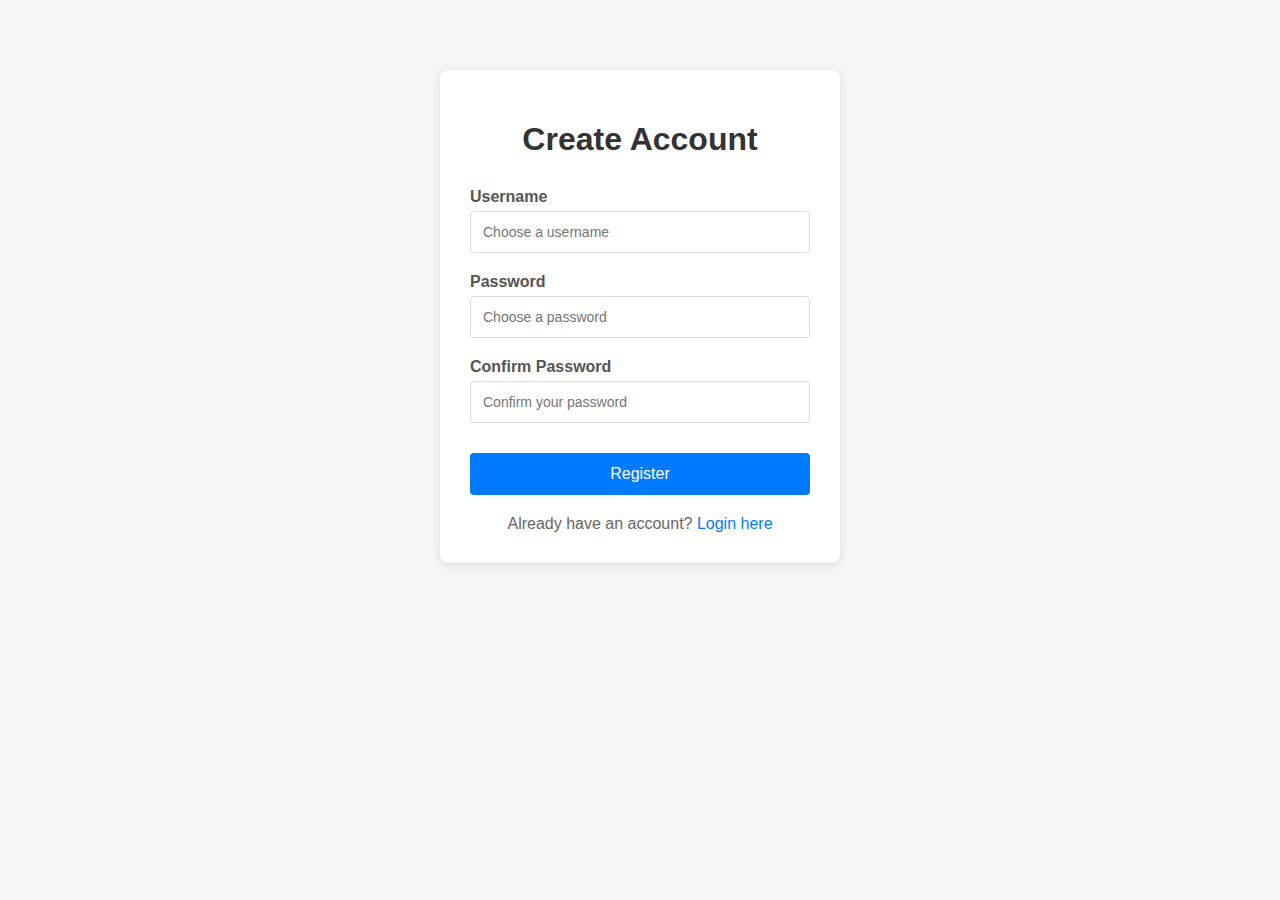
<file: register.html>
<!DOCTYPE html>
<html lang="en">
  <head>
    <meta charset="UTF-8" />
    <meta name="viewport" content="width=device-width, initial-scale=1.0" />
    <title>Register - P2P Escrow</title>
    <style>
      body {
        font-family: Arial, sans-serif;
        max-width: 400px;
        margin: 50px auto;
        padding: 20px;
        background: #f5f5f5;
      }
      .auth-container {
        background: white;
        padding: 30px;
        border-radius: 8px;
        box-shadow: 0 2px 10px rgba(0, 0, 0, 0.1);
      }
      h1 {
        color: #333;
        text-align: center;
        margin-bottom: 30px;
      }
      .form-group {
        margin-bottom: 20px;
      }
      label {
        display: block;
        margin-bottom: 5px;
        font-weight: bold;
        color: #555;
      }
      input {
        width: 100%;
        padding: 12px;
        border: 1px solid #ddd;
        border-radius: 4px;
        font-size: 14px;
        box-sizing: border-box;
      }
      input:focus {
        outline: none;
        border-color: #007bff;
      }
      button {
        width: 100%;
        padding: 12px;
        background: #007bff;
        color: white;
        border: none;
        border-radius: 4px;
        font-size: 16px;
        cursor: pointer;
        margin-top: 10px;
      }
      button:hover {
        background: #0056b3;
      }
      button:disabled {
        background: #ccc;
        cursor: not-allowed;
      }
      .message {
        padding: 12px;
        border-radius: 4px;
        margin-bottom: 20px;
        text-align: center;
      }
      .success {
        background: #d4edda;
        color: #155724;
        border: 1px solid #c3e6cb;
      }
      .error {
        background: #f8d7da;
        color: #721c24;
        border: 1px solid #f5c6cb;
      }
      .link-text {
        text-align: center;
        margin-top: 20px;
        color: #666;
      }
      .link-text a {
        color: #007bff;
        text-decoration: none;
      }
      .link-text a:hover {
        text-decoration: underline;
      }
    </style>
  </head>
  <body>
    <div class="auth-container">
      <h1>Create Account</h1>

      <div id="message"></div>

      <form id="register-form">
        <div class="form-group">
          <label for="username">Username</label>
          <input
            type="text"
            id="username"
            name="username"
            required
            minlength="3"
            placeholder="Choose a username"
            autocomplete="username"
          />
        </div>

        <div class="form-group">
          <label for="password">Password</label>
          <input
            type="password"
            id="password"
            name="password"
            required
            minlength="6"
            placeholder="Choose a password"
            autocomplete="new-password"
          />
        </div>

        <div class="form-group">
          <label for="confirm_password">Confirm Password</label>
          <input
            type="password"
            id="confirm_password"
            name="confirm_password"
            required
            minlength="6"
            placeholder="Confirm your password"
            autocomplete="new-password"
          />
        </div>

        <button type="submit" id="submit-btn">Register</button>
      </form>

      <div class="link-text">
        Already have an account? <a href="login.html">Login here</a>
      </div>
    </div>

    <script>
      const API_BASE = "http://localhost:8000";
      const form = document.getElementById("register-form");
      const messageDiv = document.getElementById("message");
      const submitBtn = document.getElementById("submit-btn");

      form.addEventListener("submit", async (e) => {
        e.preventDefault();

        const username = document.getElementById("username").value.trim();
        const password = document.getElementById("password").value;
        const confirmPassword =
          document.getElementById("confirm_password").value;

        if (username.length < 3) {
          showMessage("Username must be at least 3 characters", "error");
          return;
        }

        if (password.length < 6) {
          showMessage("Password must be at least 6 characters", "error");
          return;
        }

        if (password !== confirmPassword) {
          showMessage("Passwords do not match", "error");
          return;
        }

        submitBtn.disabled = true;
        submitBtn.textContent = "Creating account...";
        messageDiv.innerHTML = "";

        try {
          const response = await fetch(`${API_BASE}/register`, {
            method: "POST",
            headers: {
              "Content-Type": "application/json",
            },
            body: JSON.stringify({ username, password }),
          });

          const result = await response.json();

          if (!result.success) {
            throw new Error(result.message || "Registration failed");
          }

          const userData = result.data;
          showMessage(
            `Account created successfully! Your User ID is: ${userData.id}`,
            "success"
          );

          localStorage.setItem("user_id", userData.id);
          localStorage.setItem("username", username);

          setTimeout(() => {
            window.location.href = "index.html";
          }, 2000);
        } catch (error) {
          console.error("Registration error:", error);
          showMessage(error.message, "error");
        } finally {
          submitBtn.disabled = false;
          submitBtn.textContent = "Register";
        }
      });

      function showMessage(text, type) {
        messageDiv.innerHTML = text;
        messageDiv.className = `message ${type}`;
        messageDiv.style.display = "block";
      }
    </script>

    <!-- <script>
    const API_BASE = 'http://localhost:8000';
    const form = document.getElementById('register-form');
    const messageDiv = document.getElementById('message');
    const submitBtn = document.getElementById('submit-btn');

    form.addEventListener('submit', async (e) => {
      e.preventDefault();
      
      const username = document.getElementById('username').value.trim();
      const password = document.getElementById('password').value;
      const confirmPassword = document.getElementById('confirm_password').value;

      // Validation
      if (username.length < 3) {
        showMessage('Username must be at least 3 characters', 'error');
        return;
      }

      if (password.length < 6) {
        showMessage('Password must be at least 6 characters', 'error');
        return;
      }

      if (password !== confirmPassword) {
        showMessage('Passwords do not match', 'error');
        return;
      }

      // Disable button
      submitBtn.disabled = true;
      submitBtn.textContent = 'Creating account...';
      messageDiv.innerHTML = '';

      try {
        const response = await fetch(`${API_BASE}/register`, {
          method: 'POST',
          headers: {
            'Content-Type': 'application/json',
          },
          body: JSON.stringify({ username, password })
        });

        const data = await response.json();

        if (!response.ok || data.error) {
          throw new Error(data.error || 'Registration failed');
        }

        showMessage(`Account created successfully! Your User ID is: ${data.id}`, 'success');
        
        // Save user data to localStorage
        localStorage.setItem('user_id', data.id);
        localStorage.setItem('username', username);

        // Redirect after 2 seconds
        setTimeout(() => {
          window.location.href = 'index.html';
        }, 2000);

      } catch (error) {
        console.error('Registration error:', error);
        showMessage(error.message, 'error');
      } finally {
        submitBtn.disabled = false;
        submitBtn.textContent = 'Register';
      }
    });

    function showMessage(text, type) {
      messageDiv.innerHTML = text;
      messageDiv.className = `message ${type}`;
      messageDiv.style.display = 'block';
    }
  </script> -->
  </body>
</html>
</file>
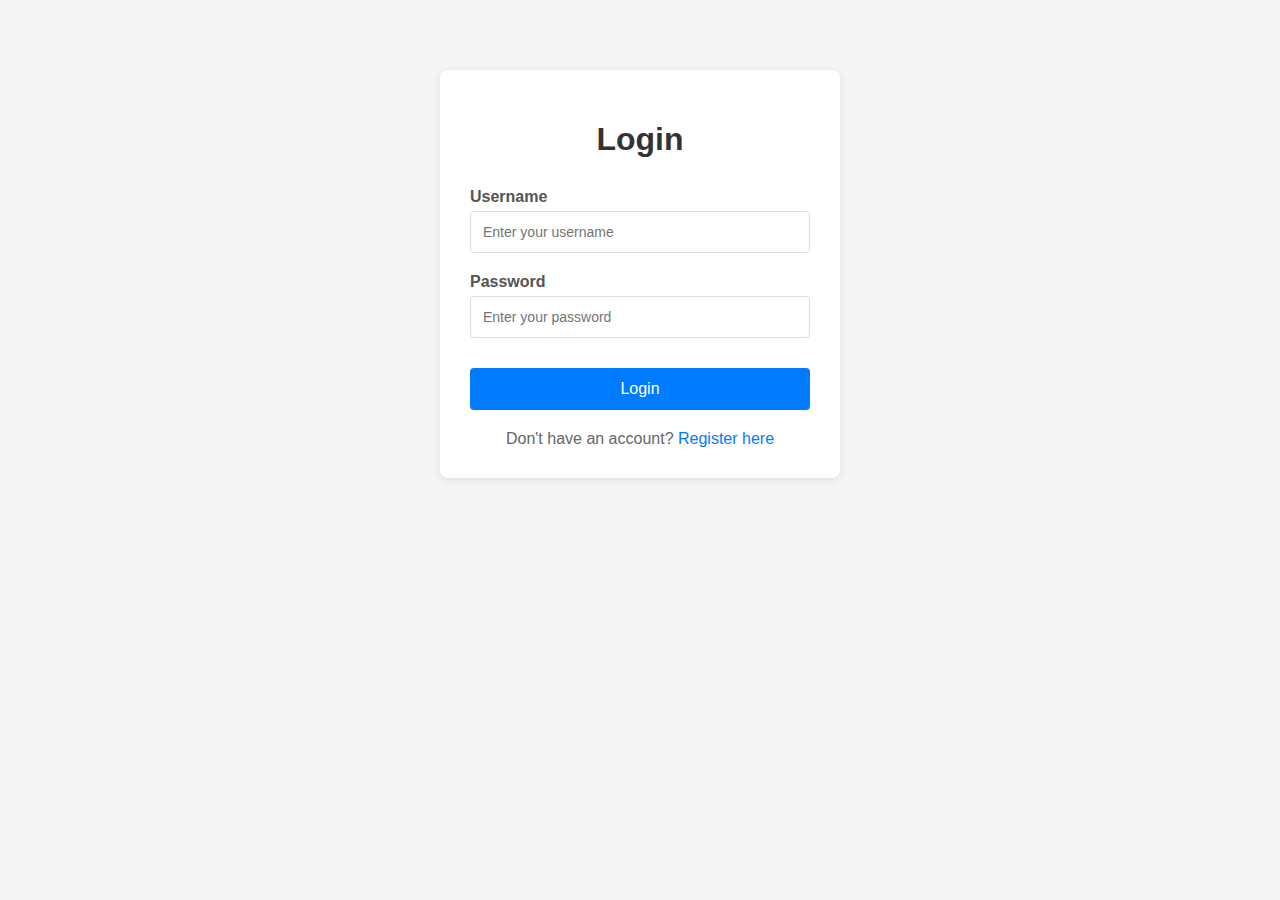
<file: trade.html>
<!DOCTYPE html>
<html lang="en">
  <head>
    <meta charset="UTF-8" />
    <meta name="viewport" content="width=device-width, initial-scale=1.0" />
    <title>Trade Details - P2P Escrow</title>
    <style>
      body {
        font-family: Arial, sans-serif;
        max-width: 800px;
        margin: 0 auto;
        padding: 20px;
      }
      h1,
      h2 {
        color: #333;
      }
      .nav-links {
        margin: 20px 0;
      }
      .nav-links a {
        color: #007bff;
        text-decoration: none;
        margin-right: 15px;
      }
      .nav-links a:hover {
        text-decoration: underline;
      }
      #trade-details {
        background: #f9f9f9;
        padding: 20px;
        border-radius: 5px;
        border: 1px solid #ccc;
        margin-bottom: 20px;
      }
      .detail-row {
        margin: 10px 0;
        display: flex;
        justify-content: space-between;
      }
      .detail-label {
        font-weight: bold;
        color: #555;
      }
      .status {
        display: inline-block;
        padding: 5px 12px;
        border-radius: 3px;
        font-weight: bold;
      }
      .status.open {
        background: #28a745;
        color: white;
      }
      .status.in_progress {
        background: #ffc107;
        color: black;
      }
      .status.completed {
        background: #6c757d;
        color: white;
      }
      .status.cancelled {
        background: #dc3545;
        color: white;
      }
      .actions {
        margin: 20px 0;
      }
      button {
        padding: 10px 20px;
        margin-right: 10px;
        margin-bottom: 10px;
        border: none;
        border-radius: 5px;
        cursor: pointer;
        font-size: 14px;
      }
      .btn-primary {
        background: #007bff;
        color: white;
      }
      .btn-primary:hover {
        background: #0056b3;
      }
      .btn-success {
        background: #28a745;
        color: white;
      }
      .btn-success:hover {
        background: #218838;
      }
      .btn-danger {
        background: #dc3545;
        color: white;
      }
      .btn-danger:hover {
        background: #c82333;
      }
      button:disabled {
        background: #ccc;
        cursor: not-allowed;
      }
      #trade-status {
        margin-top: 15px;
        padding: 15px;
        border-radius: 5px;
      }
      .success {
        background: #d4edda;
        color: #155724;
        border: 1px solid #c3e6cb;
      }
      .error {
        background: #f8d7da;
        color: #721c24;
        border: 1px solid #f5c6cb;
      }
      .loading {
        color: #666;
        font-style: italic;
      }
      .info-note {
        background: #d1ecf1;
        color: #0c5460;
        padding: 10px;
        border-radius: 5px;
        margin: 10px 0;
        font-size: 14px;
      }
    </style>
  </head>
  <body>
    <h1>Trade Details</h1>

    <div class="nav-links">
      <a href="index.html">← Back to Trades List</a>
      <a href="chats.html">💬 My Chats</a>
      <a href="#" onclick="loadTrade(); return false;">Refresh</a>
      <span id="user-info" style="float: right; color: #666"></span>
    </div>

    <div id="trade-details">
      <p class="loading">Loading trade details...</p>
    </div>

    <div id="role-note"></div>

    <h2>Actions</h2>
    <div class="actions">
      <button class="btn-primary" onclick="buyTrade()" id="buy-btn">
        Buy This Trade
      </button>

      <button class="btn-success" onclick="releaseTrade()" id="release-btn">
        Release Escrow
      </button>

      <button class="btn-danger" onclick="cancelTrade()" id="cancel-btn">
        Cancel Trade
      </button>

      <button class="btn-primary" onclick="openChat()">Open Chat</button>
    </div>

    <div id="trade-status"></div>

    <script src="assets/js/notification-system.js"></script>

    <script>
      const API_BASE = "http://localhost:8000";
      const urlParams = new URLSearchParams(window.location.search);
      const tradeId = urlParams.get("trade");
      let currentTrade = null;

      // Check if user is logged in
      const userId = parseInt(localStorage.getItem("user_id"));
      const username = localStorage.getItem("username");

      if (!userId) {
        window.location.href = "login.html";
      }

      // Display user info
      const userInfo = document.getElementById("user-info");
      if (userInfo && username) {
        userInfo.innerHTML = `Logged in as: <strong>${username}</strong>`;
      }

      if (!tradeId) {
        document.body.innerHTML =
          '<h1>Error: No trade ID provided</h1><a href="index.html">Go back</a>';
      }

      async function loadTrade() {
        const container = document.getElementById("trade-details");
        container.innerHTML = '<p class="loading">Loading trade details...</p>';

        try {
          const response = await fetch(`${API_BASE}/trades/${tradeId}`);
          const result = await response.json();

          if (!result.success) {
            throw new Error(result.message || "Failed to load trade");
          }

          currentTrade = result.data;

          if (!currentTrade) {
            throw new Error("Trade not found");
          }

          displayTrade(currentTrade);
          updateButtonStates(currentTrade);
        } catch (error) {
          console.error("Error loading trade:", error);
          container.innerHTML = `
      <div class="error">
        <strong>Error loading trade:</strong> ${error.message}
      </div>
    `;
        }
      }

      function displayTrade(trade) {
        const container = document.getElementById("trade-details");
        container.innerHTML = `
    <div class="detail-row">
      <span class="detail-label">Trade ID:</span>
      <span>${trade.id}</span>
    </div>
    <div class="detail-row">
      <span class="detail-label">Asset:</span>
      <span><strong>${trade.asset}</strong></span>
    </div>
    <div class="detail-row">
      <span class="detail-label">Amount:</span>
      <span>${trade.amount}</span>
    </div>
    <div class="detail-row">
      <span class="detail-label">Status:</span>
      <span class="status ${trade.status}">${trade.status.toUpperCase()}</span>
    </div>
    <div class="detail-row">
      <span class="detail-label">Seller:</span>
      <span>${trade.seller_name}${
          trade.seller_id === userId ? " (You)" : ""
        }</span>
    </div>
    <div class="detail-row">
      <span class="detail-label">Buyer:</span>
      <span>${
        trade.buyer_name
          ? trade.buyer_name + (trade.buyer_id === userId ? " (You)" : "")
          : "None yet"
      }</span>
    </div>
  `;
      }

      function updateButtonStates(trade) {
        const buyBtn = document.getElementById("buy-btn");
        const releaseBtn = document.getElementById("release-btn");
        const cancelBtn = document.getElementById("cancel-btn");
        const roleNote = document.getElementById("role-note");

        const isSeller = trade.seller_id === userId;
        const isBuyer = trade.buyer_id === userId;

        roleNote.innerHTML = "";

        if (isSeller) {
          buyBtn.disabled = true;
          buyBtn.style.display = "none";
          releaseBtn.disabled = trade.status !== "in_progress";
          cancelBtn.disabled = !(
            trade.status === "open" || trade.status === "in_progress"
          );
          roleNote.innerHTML =
            '<div class="info-note"><strong>You are the seller</strong> - You can release funds when buyer confirms payment, or cancel the trade.</div>';
        } else if (isBuyer) {
          buyBtn.disabled = true;
          buyBtn.style.display = "none";
          releaseBtn.disabled = true;
          cancelBtn.disabled = trade.status !== "in_progress";
          roleNote.innerHTML =
            '<div class="info-note"><strong>You are the buyer</strong> - Complete payment and notify seller to release escrow.</div>';
        } else {
          buyBtn.disabled = trade.status !== "open";
          releaseBtn.disabled = true;
          cancelBtn.disabled = true;
          if (trade.status === "open") {
            roleNote.innerHTML =
              '<div class="info-note">This trade is available. Click "Buy This Trade" to initiate.</div>';
          }
        }
      }

      async function buyTrade() {
        if (!confirm("Do you want to buy this trade?")) {
          return;
        }
        await performAction("buy", { buyer_id: userId });
      }

      async function releaseTrade() {
        if (
          !confirm(
            "Have you received payment? Releasing escrow will complete the trade and cannot be undone."
          )
        ) {
          return;
        }
        await performAction("release", { seller_id: userId });
      }

      async function cancelTrade() {
        if (!confirm("Are you sure you want to cancel this trade?")) {
          return;
        }
        await performAction("cancel", { user_id: userId });
      }

      async function performAction(action, data) {
        const statusDiv = document.getElementById("trade-status");
        statusDiv.innerHTML = '<p class="loading">Processing...</p>';

        try {
          const response = await fetch(
            `${API_BASE}/trades/${tradeId}/${action}`,
            {
              method: "POST",
              headers: {
                "Content-Type": "application/json",
              },
              body: JSON.stringify(data),
            }
          );

          const result = await response.json();

          if (!result.success) {
            throw new Error(result.message || "Action failed");
          }

          statusDiv.innerHTML = `<div class="success">${result.message}</div>`;
          setTimeout(() => loadTrade(), 1000);
        } catch (error) {
          console.error(`Error performing ${action}:`, error);
          statusDiv.innerHTML = `<div class="error">Error: ${error.message}</div>`;
        }
      }

      function openChat() {
        window.location.href = `chat.html?trade=${tradeId}`;
      }

      loadTrade();
    </script>

    <!-- <script>
    const API_BASE = 'http://localhost:8000';
    const urlParams = new URLSearchParams(window.location.search);
    const tradeId = urlParams.get('trade');
    let currentTrade = null;

    // Check if user is logged in
    const userId = parseInt(localStorage.getItem('user_id'));
    const username = localStorage.getItem('username');

    if (!userId) {
      window.location.href = 'login.html';
    }

    // Display user info
    const userInfo = document.getElementById('user-info');
    if (userInfo && username) {
      userInfo.innerHTML = `Logged in as: <strong>${username}</strong>`;
    }

    if (!tradeId) {
      document.body.innerHTML = '<h1>Error: No trade ID provided</h1><a href="index.html">Go back</a>';
    }

    async function loadTrade() {
      const container = document.getElementById('trade-details');
      container.innerHTML = '<p class="loading">Loading trade details...</p>';
      
      try {
        const response = await fetch(`${API_BASE}/trades/${tradeId}`);
        
        if (!response.ok) {
          throw new Error(`HTTP error! status: ${response.status}`);
        }
        
        currentTrade = await response.json();
        
        if (!currentTrade) {
          throw new Error('Trade not found');
        }
        
        displayTrade(currentTrade);
        updateButtonStates(currentTrade);
        
      } catch (error) {
        console.error('Error loading trade:', error);
        container.innerHTML = `
          <div class="error">
            <strong>Error loading trade:</strong> ${error.message}
          </div>
        `;
      }
    }

    function displayTrade(trade) {
      const container = document.getElementById('trade-details');
      container.innerHTML = `
        <div class="detail-row">
          <span class="detail-label">Trade ID:</span>
          <span>${trade.id}</span>
        </div>
        <div class="detail-row">
          <span class="detail-label">Asset:</span>
          <span><strong>${trade.asset}</strong></span>
        </div>
        <div class="detail-row">
          <span class="detail-label">Amount:</span>
          <span>${trade.amount}</span>
        </div>
        <div class="detail-row">
          <span class="detail-label">Status:</span>
          <span class="status ${trade.status}">${trade.status.toUpperCase()}</span>
        </div>
        <div class="detail-row">
          <span class="detail-label">Seller:</span>
          <span>${trade.seller_name}${trade.seller_id === userId ? ' (You)' : ''}</span>
        </div>
        <div class="detail-row">
          <span class="detail-label">Buyer:</span>
          <span>${trade.buyer_name ? trade.buyer_name + (trade.buyer_id === userId ? ' (You)' : '') : 'None yet'}</span>
        </div>
      `;
    }

    function updateButtonStates(trade) {
      const buyBtn = document.getElementById('buy-btn');
      const releaseBtn = document.getElementById('release-btn');
      const cancelBtn = document.getElementById('cancel-btn');
      const roleNote = document.getElementById('role-note');

      const isSeller = trade.seller_id === userId;
      const isBuyer = trade.buyer_id === userId;

      // Clear role note
      roleNote.innerHTML = '';

      if (isSeller) {
        // Seller cannot buy their own trade
        buyBtn.disabled = true;
        buyBtn.style.display = 'none';
        
        // Seller can release only when in_progress
        releaseBtn.disabled = trade.status !== 'in_progress';
        
        // Seller can cancel open or in_progress trades
        cancelBtn.disabled = !(trade.status === 'open' || trade.status === 'in_progress');
        
        roleNote.innerHTML = '<div class="info-note"><strong>You are the seller</strong> - You can release funds when buyer confirms payment, or cancel the trade.</div>';
        
      } else if (isBuyer) {
        // Buyer cannot buy again
        buyBtn.disabled = true;
        buyBtn.style.display = 'none';
        
        // Buyer cannot release
        releaseBtn.disabled = true;
        
        // Buyer can cancel if in_progress
        cancelBtn.disabled = trade.status !== 'in_progress';
        
        roleNote.innerHTML = '<div class="info-note"><strong>You are the buyer</strong> - Complete payment and notify seller to release escrow.</div>';
        
      } else {
        // Not involved in trade
        buyBtn.disabled = trade.status !== 'open';
        
        // Cannot release or cancel
        releaseBtn.disabled = true;
        cancelBtn.disabled = true;
        
        if (trade.status === 'open') {
          roleNote.innerHTML = '<div class="info-note">This trade is available. Click "Buy This Trade" to initiate.</div>';
        }
      }
    }

    async function buyTrade() {
      if (!confirm('Do you want to buy this trade?')) {
        return;
      }
      await performAction('buy', { buyer_id: userId });
    }

    async function releaseTrade() {
      if (!confirm('Have you received payment? Releasing escrow will complete the trade and cannot be undone.')) {
        return;
      }
      await performAction('release', { seller_id: userId });
    }

    async function cancelTrade() {
      if (!confirm('Are you sure you want to cancel this trade?')) {
        return;
      }

      await performAction('cancel', { user_id: userId });
    }

    async function performAction(action, data) {
      const statusDiv = document.getElementById('trade-status');
      statusDiv.innerHTML = '<p class="loading">Processing...</p>';

      try {
        const response = await fetch(`${API_BASE}/trades/${tradeId}/${action}`, {
          method: 'POST',
          headers: {
            'Content-Type': 'application/json',
          },
          body: JSON.stringify(data)
        });

        const result = await response.json();

        if (result.error) {
          throw new Error(result.error);
        }

        statusDiv.innerHTML = `<div class="success">${result.message}</div>`;
        
        // Reload trade details
        setTimeout(() => loadTrade(), 1000);

      } catch (error) {
        console.error(`Error performing ${action}:`, error);
        statusDiv.innerHTML = `<div class="error">Error: ${error.message}</div>`;
      }
    }

    function openChat() {
      window.location.href = `chat.html?trade=${tradeId}`;
    }

    // Load trade on page load
    loadTrade();
  </script> -->
  </body>
</html>
</file>
<file: assets/css/styles.css>
body {
  font-family: Arial, sans-serif;
  margin: 20px;
  background-image: url("../images/bg.png");
  background-size: cover;
  background-position: fixed;
  color: #333;
}
a {
  margin-right: 10px;
}
button {
  margin: 5px;
}
</file>
